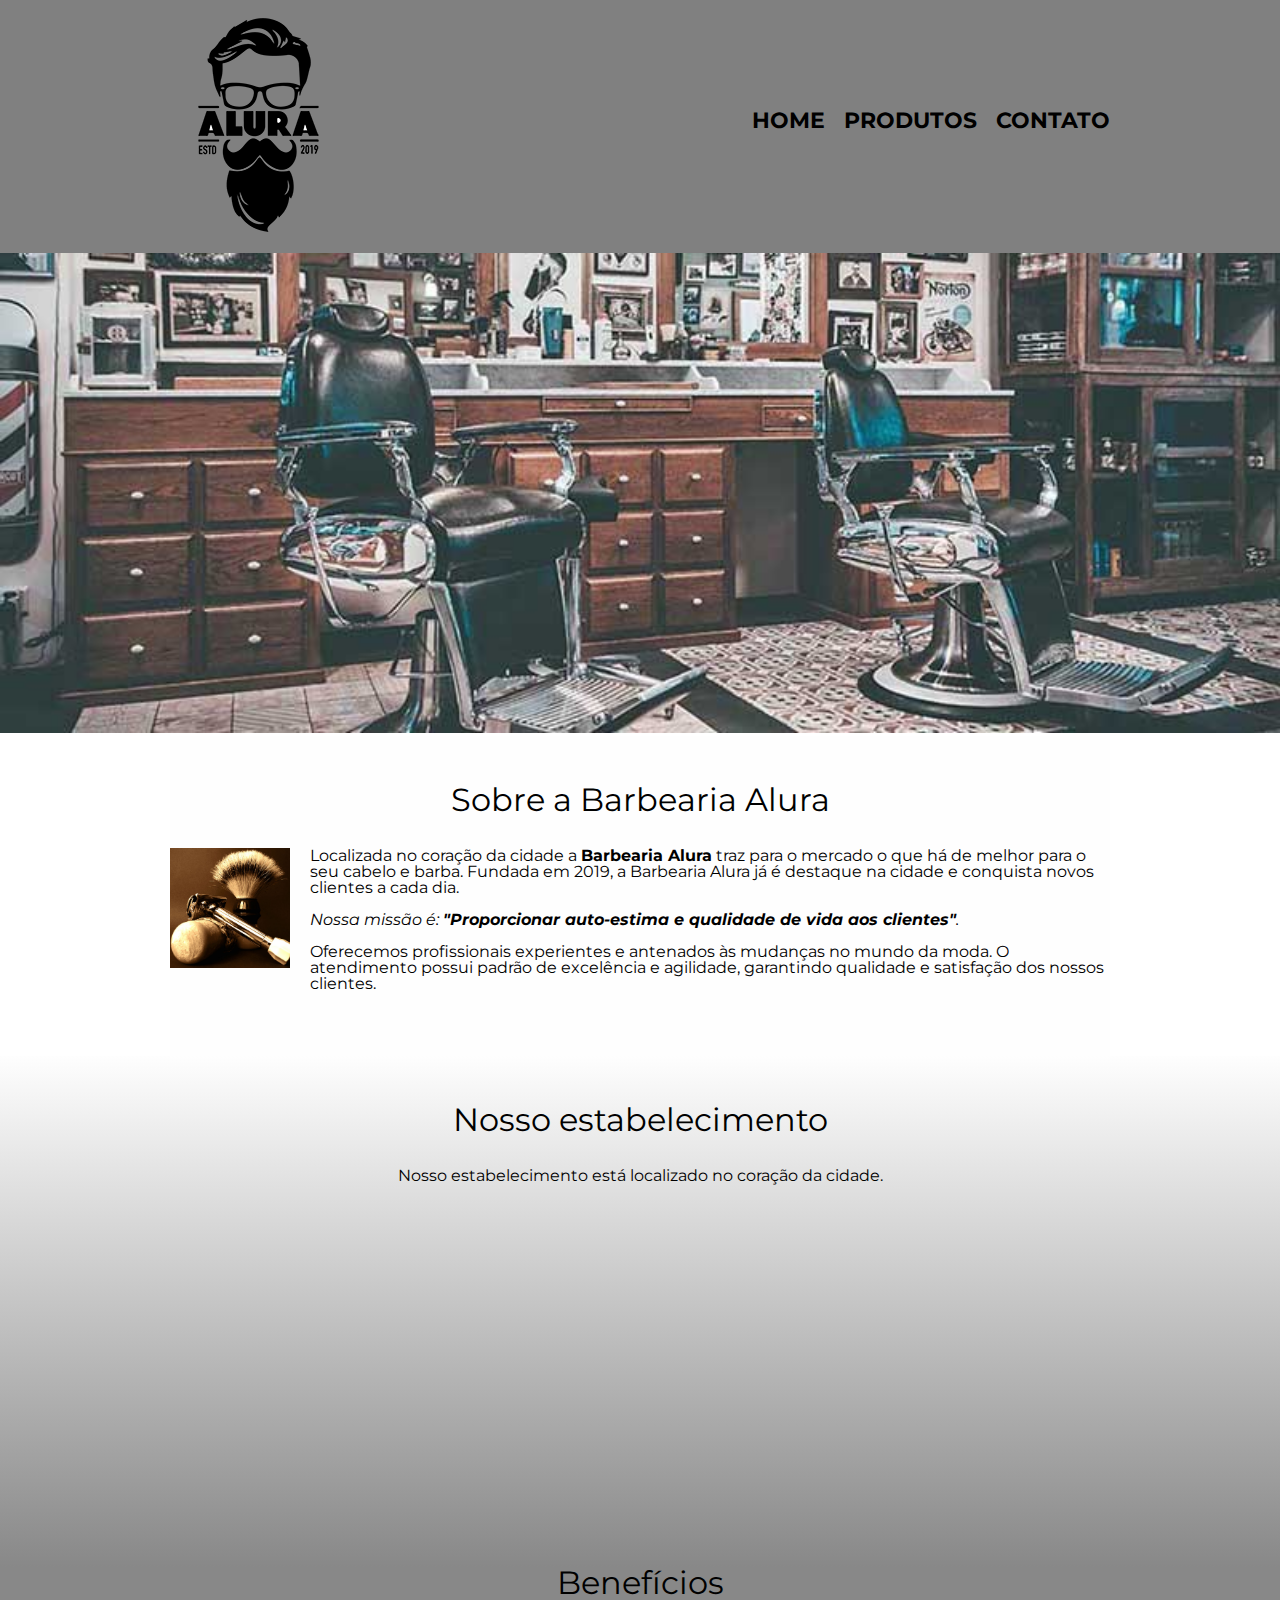
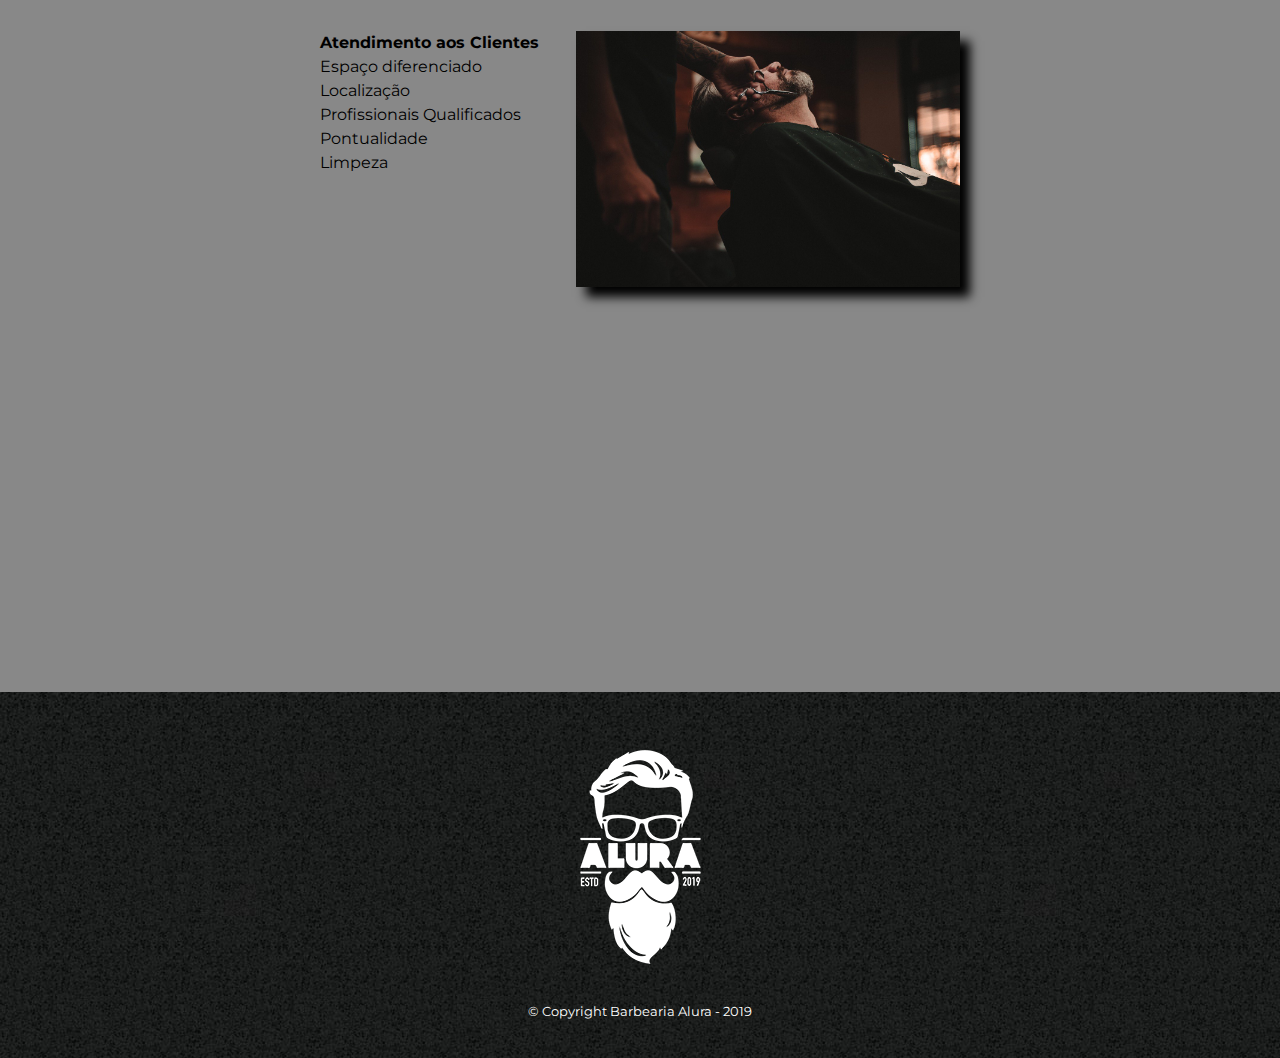
<file: index.html>
<!DOCTYPE html>
<html lang="pt-br">
	<head>
		<meta charset="UTF-8">
		<meta name="viewport" content="width=device-width">
		<title>Barbearia Alura</title>		
        <link rel="stylesheet" href="reset.css">
        <link rel="stylesheet" href="style.css">
		<link href="https://fonts.googleapis.com/css2?family=Montserrat:wght@100;400&display=swap" rel="stylesheet">
	</head>

	<body>
		<header>
            <div class="caixa">
                <h1><img src="Imagens-produtos/logo.png" alt=""></h1>

                <nav>
                    <ul>
                        <li><a href="index.html">Home</a></li>
                        <li><a href="produtos.html">Produtos</a></li>
                        <li><a href="contato.html">Contato</a></li>
                    </ul>
                </nav>
            </div>
        </header>

		<img class="banner" src="banner.jpg">

		<main>
			<section class="principal">
				<h2 class="titulo-principal">Sobre a Barbearia Alura</h2>

				<img class="utensilios" src="utensilios.jpg" alt="utensilios">

				<p>Localizada no coração da cidade a <strong>Barbearia Alura</strong> traz para o mercado o que há de melhor para o seu cabelo e barba. Fundada em 2019, a Barbearia Alura já é destaque na cidade e conquista novos clientes a cada dia.</p>

				<p id="missao"><em>Nossa missão é: <strong>"Proporcionar auto-estima e qualidade de vida aos clientes"</strong>.</em></p>

				<p>Oferecemos profissionais experientes e antenados às mudanças no mundo da moda. O atendimento possui padrão de excelência e agilidade, garantindo qualidade e satisfação dos nossos clientes.</p>
			</section>

			<section class="mapa">
				<h3 class="titulo-principal">Nosso estabelecimento</h3>
				<p>Nosso estabelecimento está localizado no coração da cidade.</p>

				<div class="mapa-conteudo">
					<iframe src="https://www.google.com/maps/embed?pb=!1m18!1m12!1m3!1d3657.1065566270936!2d-46.653910848961516!3d-23.564616184606066!2m3!1f0!2f0!3f0!3m2!1i1024!2i768!4f13.1!3m3!1m2!1s0x94ce59541c6c79c3%3A0x36b90a85f0f8cb33!2sGrupo%20Alura!5e0!3m2!1spt-BR!2sbr!4v1666264413990!5m2!1spt-BR!2sbr" width="100%" height="300" style="border:0;" allowfullscreen="" loading="lazy" referrerpolicy="no-referrer-when-downgrade"></iframe>
				</div>

			</section>
		
			<section class="beneficios">
				<h3 class="titulo-principal">Benefícios</h3>

				<div class="conteudo-beneficios">
					<ul class="lista-beneficios">
						<li class="itens">Atendimento aos Clientes</li>
						<li class="itens">Espaço diferenciado</li>
						<li class="itens">Localização</li>
						<li class="itens">Profissionais Qualificados</li>
						<li class="itens">Pontualidade</li>
						<li class="itens">Limpeza</li>
					</ul><img src="beneficios.jpg" class="imagem-beneficios">
				</div>

				<div class="video">
					<iframe width="100%" height="315" src="https://www.youtube.com/embed/wcVVXUV0YUY" title="YouTube video player" frameborder="0" allow="accelerometer; autoplay; clipboard-write; encrypted-media; gyroscope; picture-in-picture" allowfullscreen></iframe>
				</div>
				</section>
		</main>

		<footer>
            <img src="Imagens-produtos/logo-branco.png" alt="">
            <p class="copyright">&copy; Copyright Barbearia Alura - 2019</p>
        </footer>
	</body>
</html>
</file>
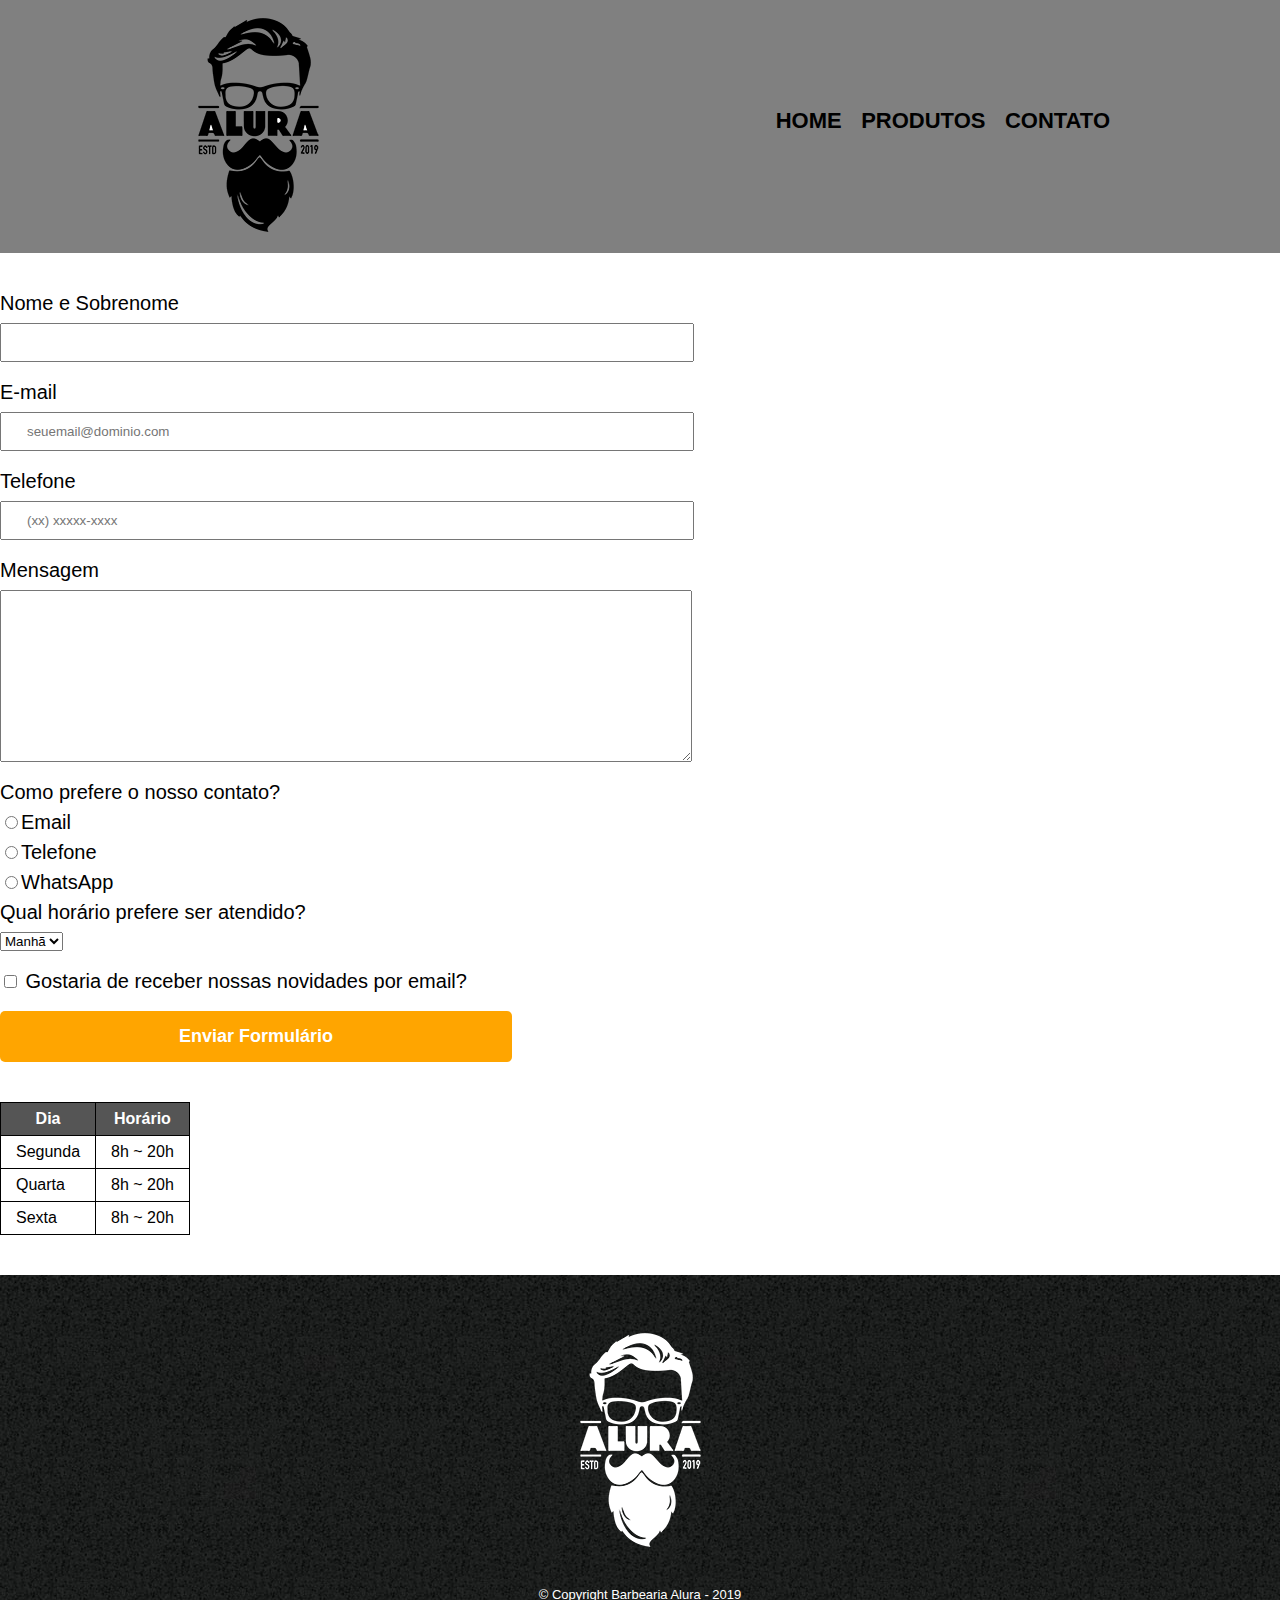
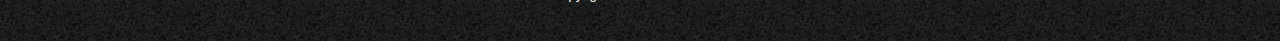
<file: contato.html>
<!DOCTYPE html>
<html>
    <head>
        <meta charset="UTF-8">
        <title>Contato - Barbearia Alura</title>

        <link rel="stylesheet" href="reset.css">
        <link rel="stylesheet" href="style.css">
    </head>
    <body>
        <header>
            <div class="caixa">
                <h1><img src="Imagens-produtos/logo.png" alt=""></h1>

                <nav>
                    <ul>
                        <li><a href="index.html">Home</a></li>
                        <li><a href="produtos.html">Produtos</a></li>
                        <li><a href="contato.html">Contato</a></li>
                    </ul>
                </nav>
            </div>
        </header>

        <main>
            <form>
                <label for="nomesobrenome">Nome e Sobrenome</label>
                <input type="text" id="nomesobrenome" class="input-padrao" required>

                <label for="email">E-mail</label>
                <input type="email" id="email" class="input-padrao" required placeholder="seuemail@dominio.com"> 

                <label for="telefone">Telefone</label>
                <input type="tel" id="telefone" class="input-padrao" required placeholder="(xx) xxxxx-xxxx">

                <label for="mensagem">Mensagem</label>
                <textarea id="mensagem" cols="70" rows="10"  class="input-padrao" required></textarea>

                <fieldset>
                    <legend>Como prefere o nosso contato?</legend>
                    <label for="radio-email"><input type="radio" name="contato" value="email" id="radio-email">Email</label>
                    
                    <label for="radio-telefone"><input type="radio" name="contato" value="telefone" id="radio-telefone">Telefone</label>

                    <label for="radio-whatsapp"><input type="radio" name="contato" value="whatsapp" id="radio-whatsapp">WhatsApp</label>     
                </fieldset>

                <fieldset>
                    <legend>Qual horário prefere ser atendido?</legend>
                    <select>
                        <option>Manhã</option>
                        <option>Tarde</option>
                        <option>Noite</option>
                    </select>
                </fieldset>

                <label class="checkbox"><input type="checkbox"> Gostaria de receber nossas novidades por email?</label>


                <input type="submit" value="Enviar Formulário" class="enviar">
            </form>

            <table>
                <thead>
                    <tr>
                        <th>Dia</th>
                        <th>Horário</th>
                    </tr>
                </thead>
                <tbody>
                    <tr>
                        <td>Segunda</td>
                        <td>8h ~ 20h</td>
                    </tr>
                    <tr>
                        <td>Quarta</td>
                        <td>8h ~ 20h</td>
                    </tr>
                    <tr>
                        <td>Sexta</td>
                        <td>8h ~ 20h</td>
                    </tr>
                </tbody>
            </table>
        </main>

        <footer>
            <img src="Imagens-produtos/logo-branco.png" alt="">
            <p class="copyright">&copy; Copyright Barbearia Alura - 2019</p>
        </footer>
    </body>
</html>
</file>
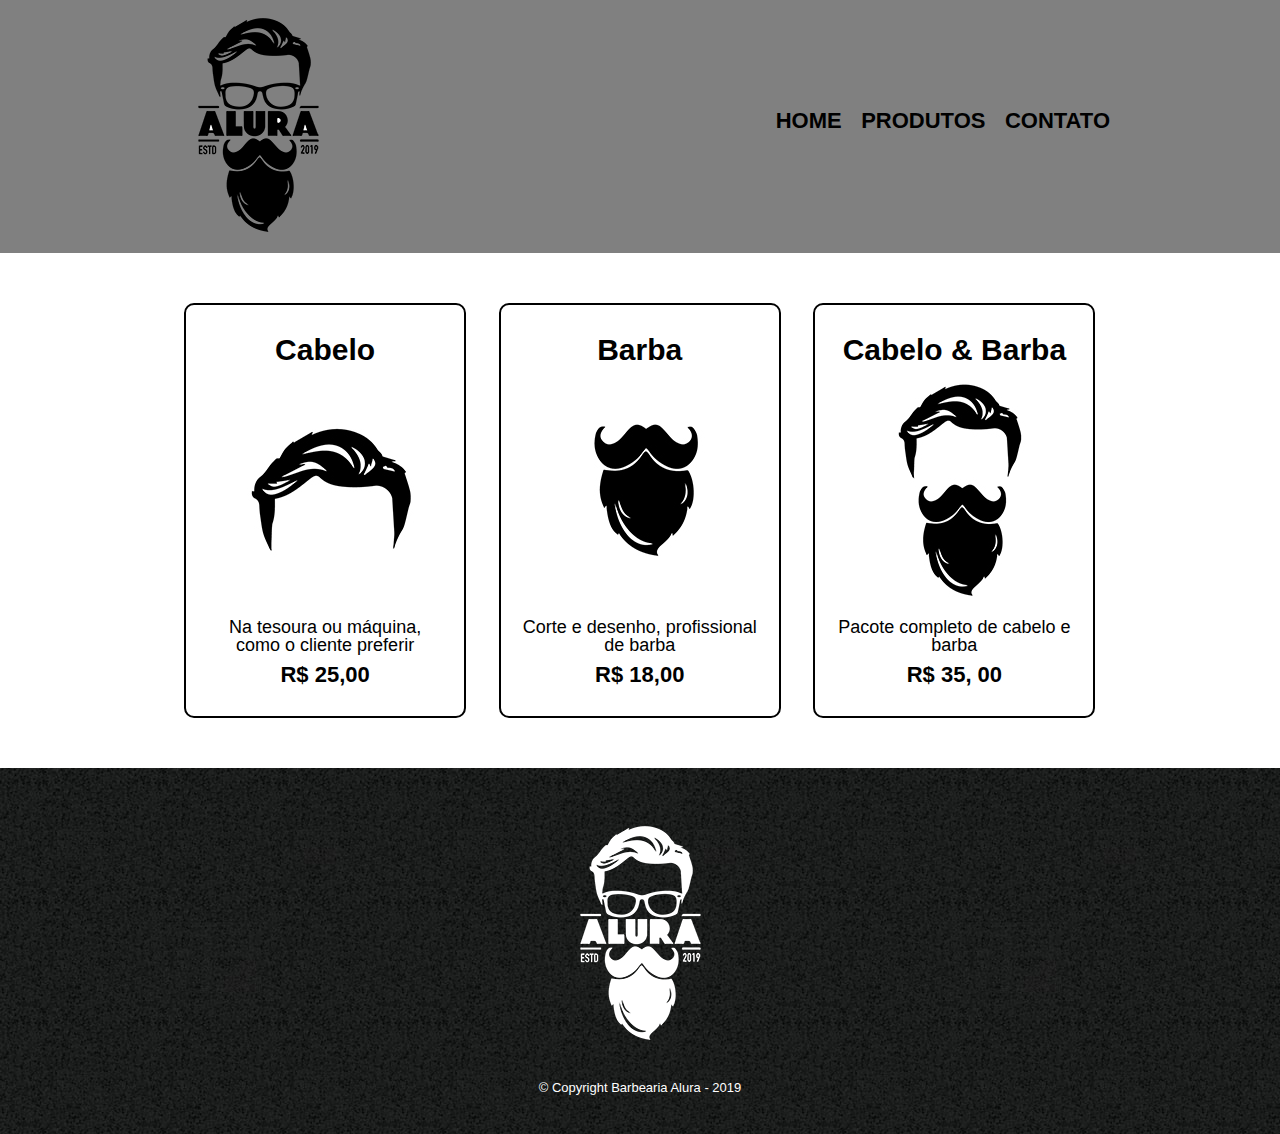
<file: produtos.html>
<!DOCTYPE html>
<html>
    <head>
        <meta charset="UTF-8">
        <title>Produtos - Barbearia Alura</title>

        <link rel="stylesheet" href="reset.css">
        <link rel="stylesheet" href="style.css">
    </head>
    <body>
        <header>
            <div class="caixa">
                <h1><img src="Imagens-produtos/logo.png" alt=""></h1>

                <nav>
                    <ul>
                        <li><a href="index.html">Home</a></li>
                        <li><a href="produtos.html">Produtos</a></li>
                        <li><a href="contato.html">Contato</a></li>
                    </ul>
                </nav>
            </div>
        </header>

        <main>
            <ul class="produtos">
                <li>
                    <h2>Cabelo</h2>
                    <img src="Imagens-produtos/cabelo.jpg" alt="">
                    <p class="produto-descricao">Na tesoura ou máquina, como o cliente preferir</p>
                    <p class="produto-preco">R$ 25,00</p>
                </li>
                <li>
                    <h2>Barba</h2>
                    <img src="Imagens-produtos/barba.jpg" alt="">
                    <p class="produto-descricao">Corte e desenho, profissional de barba</p>
                    <p class="produto-preco">R$ 18,00</p>
                </li>
                <li>
                    <h2>Cabelo & Barba</h2>
                    <img src="Imagens-produtos/cabelo+barba.jpg" alt="">
                    <p class="produto-descricao">Pacote completo de cabelo e barba</p>
                    <p class="produto-preco">R$ 35, 00</p>
                </li>
            </ul>
        </main>

        <footer>
            <img src="Imagens-produtos/logo-branco.png" alt="">
            <p class="copyright">&copy; Copyright Barbearia Alura - 2019</p>
        </footer>
    </body>
</html>
</file>
<file: style.css>
body {
    font-family:'Montserrat', sans-serif;
}

header {
    background: gray
}


.caixa {
    position: relative;
    width: 940px;
    margin: 0 auto;
}

nav {
    position: absolute;
    top: 110px;
    right: 0;
}

nav li  {
    display: inline;
    margin: 0 0 0 15px;  
}

nav a {
    text-transform: uppercase;
    color: #000000;
    font-weight: bold;
    font-size: 22px;
    text-decoration: none;
}

nav a:hover {
    color: rgb(202, 202, 16);
    text-decoration: underline;
}


.produtos {
    width: 940px;
    margin: 0 auto;
    padding: 50px 0;
}

.produtos li {
    display: inline-block;
    text-align: center;
    width: 30%;
    vertical-align: top;
    margin: 0 1.5%;
    padding: 30px 20px;
    box-sizing: border-box;
    border: 2px solid black;
    border-radius: 10px;
}

.produtos li:hover {
    border-color: rgb(202, 202, 16);
}

.produtos li:active {
    border-color:   green;
}

.produtos li:hover h2 {
    font-size: 34px;
}

.produtos h2 {
    font-size: 30px;
    font-weight: bold;
}

.produto-descricao {
    font-size: 18px;
}

.produto-preco {
    font-size: 22px;
    font-weight: bold;
    margin: 10px 0 0;
}

footer {
    text-align: center;
    background: url(Imagens-produtos/bg.jpg);
    padding: 40px 0;
}

.copyright {
    color: white;
    font-size: 13px;
    margin-top: 20px;
}

form {
    margin: 40px 0 40px;
}

form label, form legend {
    display: block;
    font-size: 20px;
    margin: 0 0 10px;
}

.input-padrao {
    display: block;
    margin: 0 0 20px;
    padding: 10px 25px;
    width: 50%;
}

.checkbox {
    margin: 20px 0;
}

.enviar {
    width: 40%;
    padding: 15px 0;
    background: orange;
    color: white;
    font-weight: bold;
    font-size: 18px;
    border: none;
    border-radius: 5px;
    transition: 0.5s all;
    cursor: pointer
}

.enviar:hover {
    background: darkorange;
    transform: scale(1.2);
}

table {
    margin: 20px 0 40px;
}

thead {
    background: #555555;
    color: white;
    font-weight: bold;
}

td, th {
    border: 1px solid black;
    padding: 8px 15px;
}

/* css da páhina inical */
.banner {
    width: 100%;
}

.titulo-principal {
    text-align: center;
    font-size: 2em;
    margin: 0 0 1em;
    clear: left;
}

.principal {
    padding: 3em 0;
    background: #FEFEFE;
    width: 940px;
    margin: 0 auto;
}

.principal p {
    margin: 0 0 1em;
}

.principal strong {
    font-weight: bold;
}

.principal em {
    font-style: italic;
}

.utensilios {
    width: 120px;
    float: left;
    margin: 0 20px 20px 0;
}

.mapa {
    padding: 3em 0;
    background: linear-gradient(#FEFEFE,#888888);
}

.mapa-conteudo {
    width: 940px;
    margin: 0 auto;
}

.mapa p {
    margin: 0 0 2em;
    text-align: center;
}

.beneficios {
    width: 3em o;
    background: #888888;
    padding-bottom: 20px;
}

.conteudo-beneficios {
    width: 640px;
    margin: 0 auto;
}

.lista-beneficios {
    width: 40%;
    display: inline-block; 
    vertical-align: top;
}

.itens {
    line-height: 1.5;

}

.itens:first-child {
    font-weight: bold;
}

.imagem-beneficios {
    width: 60%;
    opacity: 1;
    transition: 400ms;
    box-shadow: 10px 10px 10px #000000;
}

.imagem-beneficios:hover {
    opacity: 0.3;
}

.video {
    width: 560px;
    margin: 2em auto;
}

@media screen and (max-width: 480px) {
   .caixa, .principal, .conteudo-beneficios, .mapa-conteudo, .video {
    width: auto;
   }

   h1 {
    text-align: center;
   }

   nav {
    position: static;
   }

   .lista-beneficios, .imagem-beneficios {
    width: 100%;
   }
}
</file>
